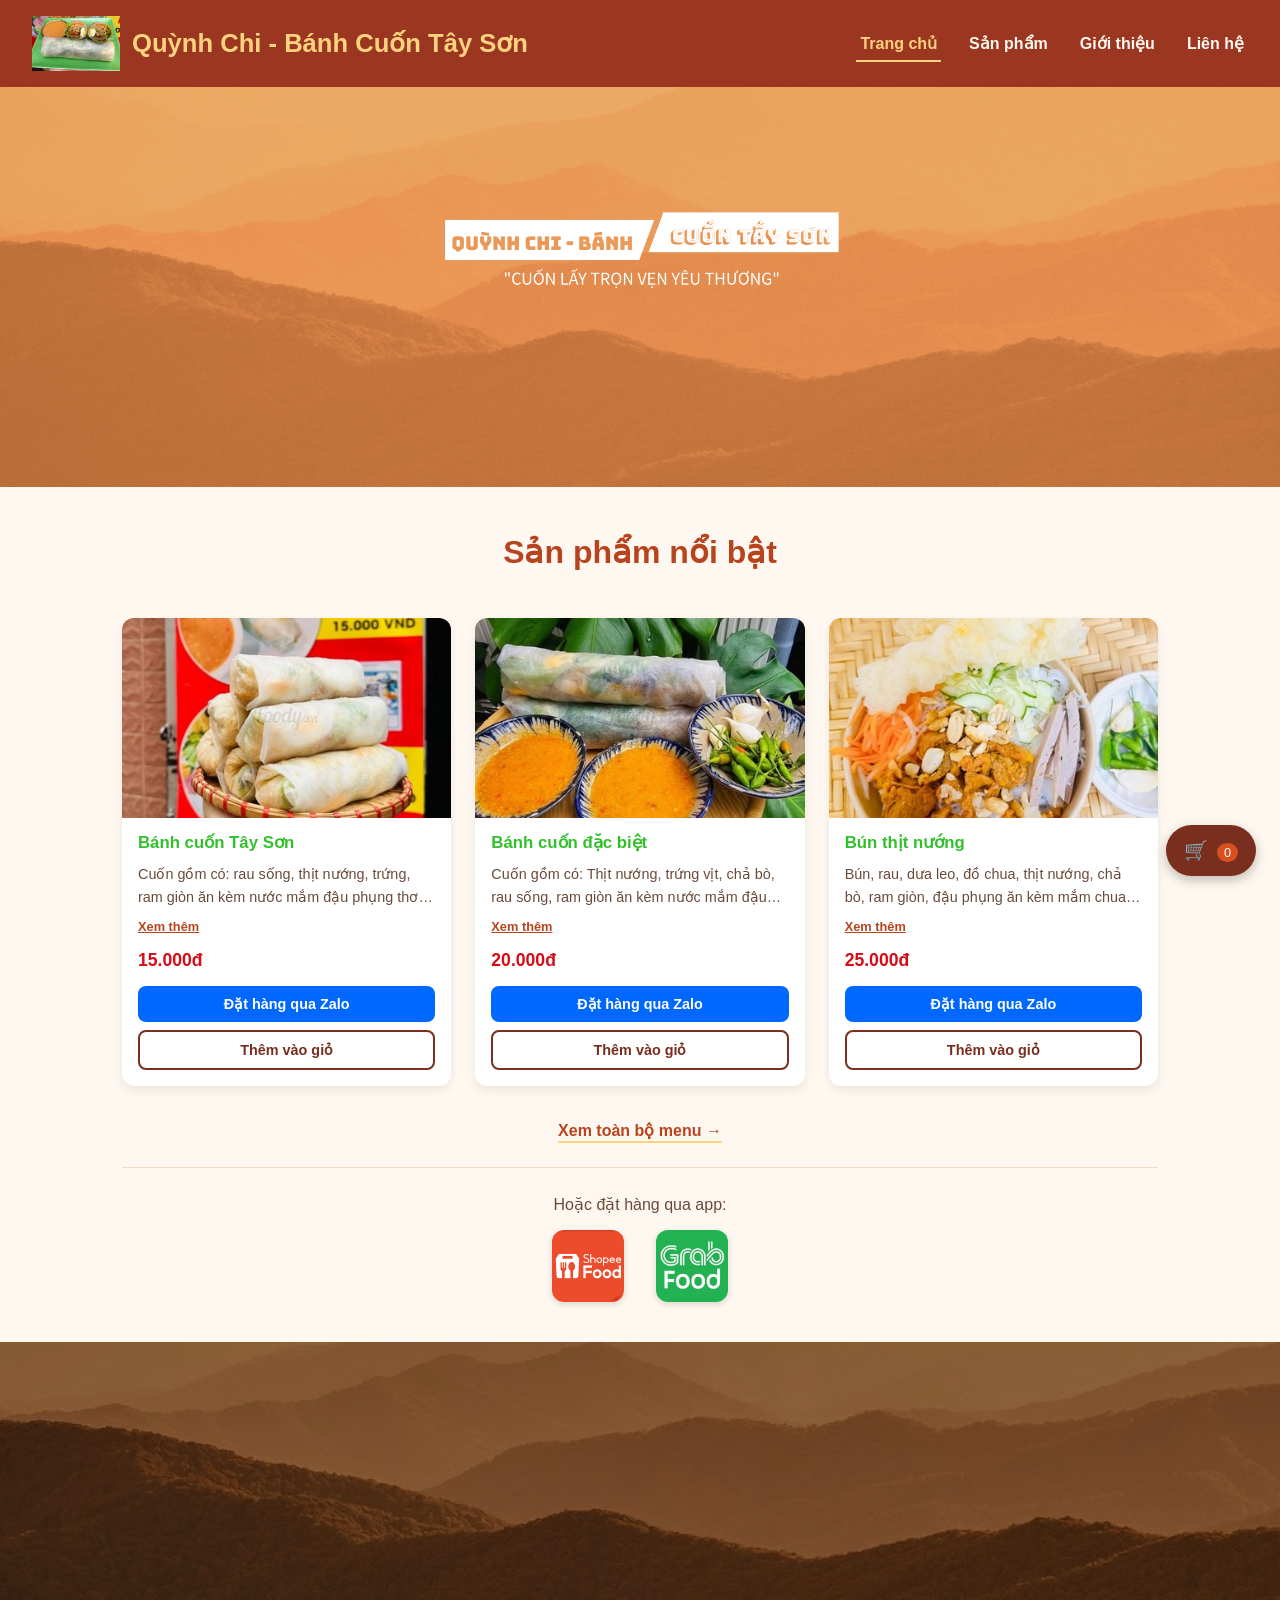
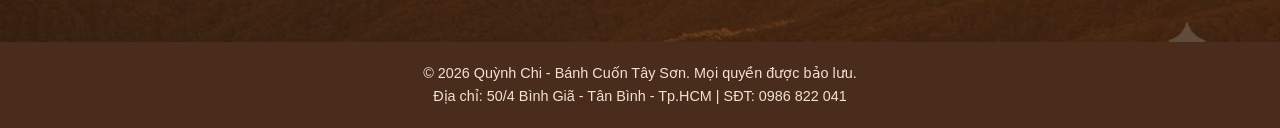
<file: index.html>
<!DOCTYPE html>
<html lang="vi">
<head>
  <meta charset="UTF-8">
  <meta name="viewport" content="width=device-width, initial-scale=1.0">

  <!-- Google tag (gtag.js) -->
  <script async src="https://www.googletagmanager.com/gtag/js?id=G-9Q3CE0C7M1"></script>
  <script>
    window.dataLayer = window.dataLayer || [];
    function gtag(){dataLayer.push(arguments);}
    gtag('js', new Date());

    gtag('config', 'G-9Q3CE0C7M1');
  </script>
  <title>Quỳnh Chi - Bánh Cuốn Tây Sơn - Trang chủ</title>
  <link rel="stylesheet" href="css/style.css">
</head>
<body>

  <header>
    <div class="logo">
      <img src="images/logo.png" alt="Logo Quỳnh Chi - Bánh Cuốn Tây Sơn">
      <h1>Quỳnh Chi - Bánh Cuốn Tây Sơn</h1>
    </div>
    <nav>
      <ul>
        <li><a href="index.html" class="active">Trang chủ</a></li>
        <li class="co-submenu">
          <a href="pages/san-pham.html">Sản phẩm</a>
          <ul class="submenu">
            <li><a href="pages/san-pham.html#banh-cuon">Bánh cuốn</a></li>
            <li><a href="pages/san-pham.html#bun-kho">Bún khô Tây Sơn</a></li>
            <li><a href="pages/san-pham.html#dac-san">Đặc sản Bình Định</a></li>
            <li><a href="pages/san-pham.html#mon-them">Món thêm</a></li>
            <li><a href="pages/san-pham.html#nuoc-giai-khat">Nước giải khát</a></li>
          </ul>
        </li>
        <li><a href="pages/gioi-thieu.html">Giới thiệu</a></li>
        <li><a href="pages/lien-he.html">Liên hệ</a></li>
      </ul>
    </nav>
  </header>

  <main>
    <div class="slogan">
      <img src="images/slogan.png" alt="Quỳnh Chi - Bánh Cuốn Tây Sơn">
    </div>

    <section id="san-pham">
      <h2>Sản phẩm nổi bật</h2>

      <div class="san-pham-luoi" id="san-pham-noi-bat"></div>

      <p class="xem-them"><a href="pages/san-pham.html">Xem toàn bộ menu &rarr;</a></p>

      <div class="dat-app">
        <p class="dat-app-tieu-de">Hoặc đặt hàng qua app:</p>
        <div class="dat-app-nut">
          <a href="https://shopeefood.vn/u/uLeSwSP" class="btn-app" target="_blank" rel="noopener">
            <img src="images/shopeefood-logo.png" alt="Đặt hàng qua ShopeeFood" class="btn-app-icon">
          </a>
          <a href="https://r.grab.com/g/6-20260805_111818_B58A757BB7D44883B0F00919DB67176E_MEXMPS-5-C6WWFCNADADYE6" class="btn-app" target="_blank" rel="noopener">
            <img src="images/grapfood-logo.jpg" alt="Đặt hàng qua GrabFood" class="btn-app-icon">
          </a>
        </div>
      </div>
    </section>

    <div class="background-trang-tri"></div>
  </main>

  <footer>
    <p>&copy; 2026 Quỳnh Chi - Bánh Cuốn Tây Sơn. Mọi quyền được bảo lưu.</p>
    <p>Địa chỉ: 50/4 Bình Giã - Tân Bình - Tp.HCM | SĐT: 0986 822 041</p>
  </footer>

  <script src="js/du-lieu-san-pham.js"></script>
  <script src="js/render-san-pham.js"></script>
  <script src="js/script.js"></script>
  <script src="js/gio-hang.js"></script>
  <script src="js/mo-ta.js"></script>
</body>
</html>
</file>
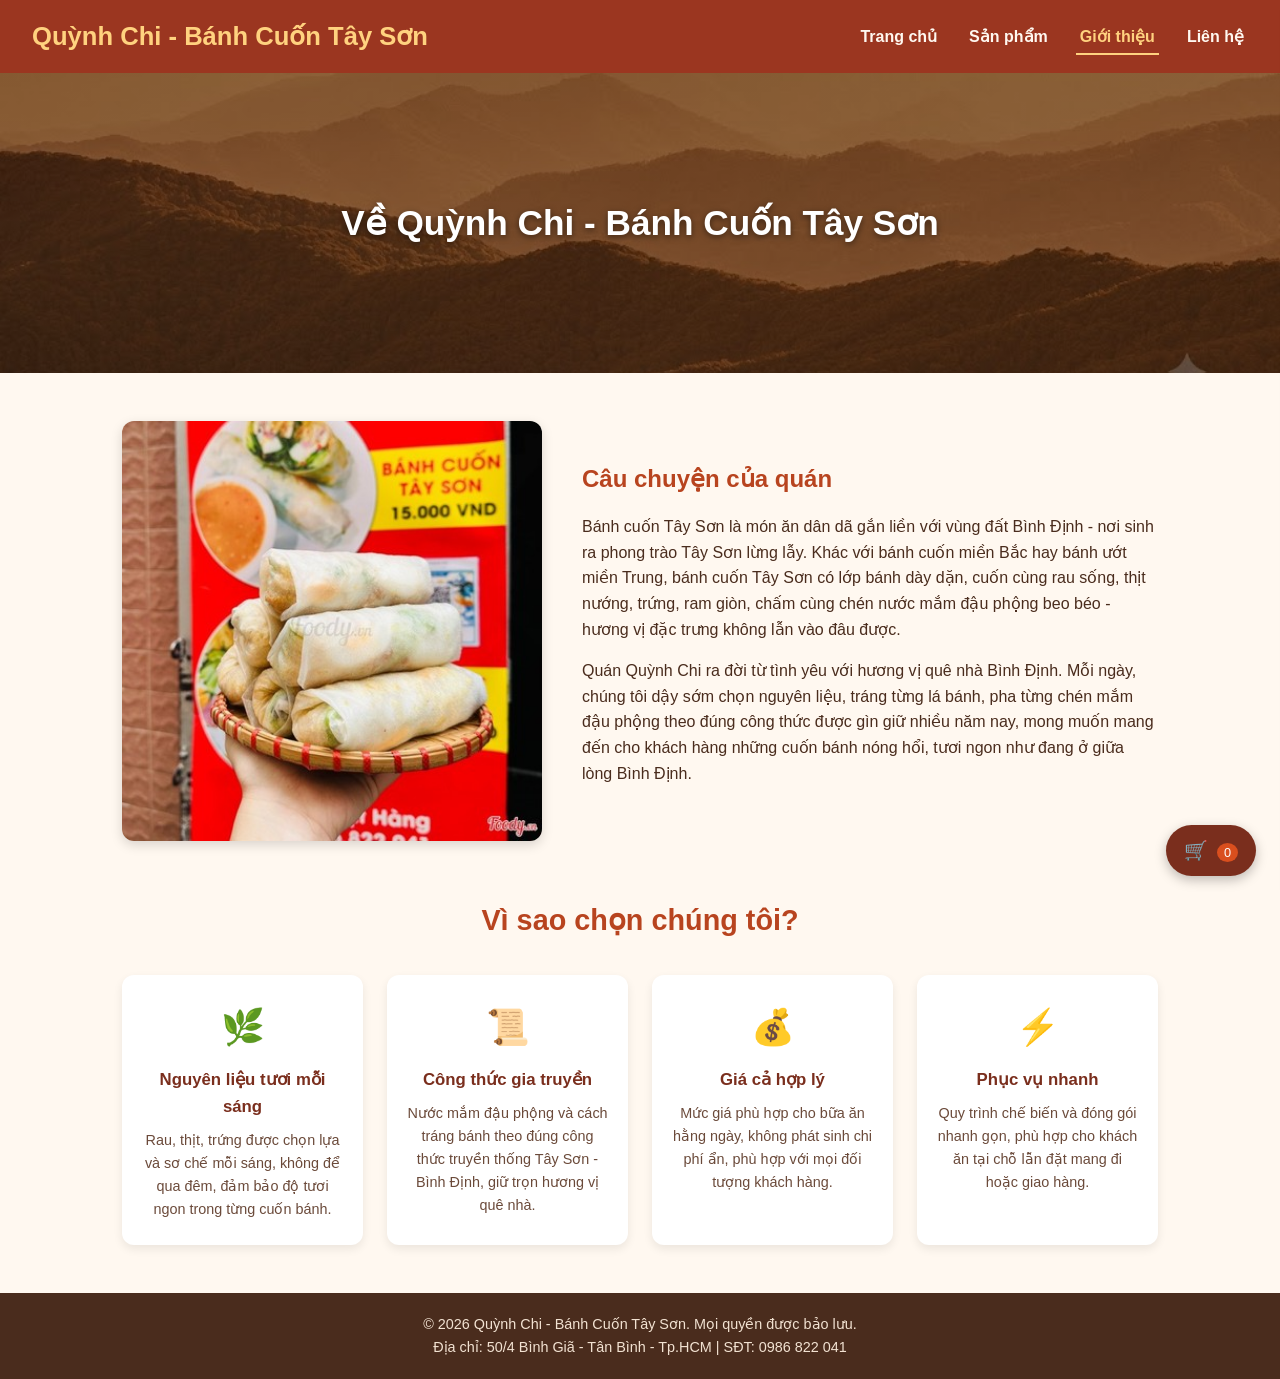
<file: pages/gioi-thieu.html>
<!DOCTYPE html>
<html lang="vi">
<head>
  <meta charset="UTF-8">
  <meta name="viewport" content="width=device-width, initial-scale=1.0">
  <title>Giới thiệu - Quỳnh Chi - Bánh Cuốn Tây Sơn</title>
  <link rel="stylesheet" href="../css/style.css">
</head>
<body>

  <header>
    <div class="logo">
      <h1>Quỳnh Chi - Bánh Cuốn Tây Sơn</h1>
    </div>
    <nav>
      <ul>
        <li><a href="../index.html">Trang chủ</a></li>
        <li class="co-submenu">
          <a href="san-pham.html">Sản phẩm</a>
          <ul class="submenu">
            <li><a href="san-pham.html#banh-cuon">Bánh cuốn</a></li>
            <li><a href="san-pham.html#bun-kho">Bún khô Tây Sơn</a></li>
            <li><a href="san-pham.html#dac-san">Đặc sản Bình Định</a></li>
            <li><a href="san-pham.html#mon-them">Món thêm</a></li>
            <li><a href="san-pham.html#nuoc-giai-khat">Nước giải khát</a></li>
          </ul>
        </li>
        <li><a href="gioi-thieu.html" class="active">Giới thiệu</a></li>
        <li><a href="lien-he.html">Liên hệ</a></li>
      </ul>
    </nav>
  </header>

  <main>
    <div class="background-trang-tri">
      <h2>Về Quỳnh Chi - Bánh Cuốn Tây Sơn</h2>
    </div>

    <section id="gioi-thieu">
      <div class="gioi-thieu-cau-chuyen">
        <img src="../images/banh-cuon-tay-son.jpg" alt="Bánh cuốn Tây Sơn">
        <div class="gioi-thieu-noi-dung">
          <h3>Câu chuyện của quán</h3>
          <p>Bánh cuốn Tây Sơn là món ăn dân dã gắn liền với vùng đất Bình Định - nơi sinh ra phong trào Tây Sơn lừng lẫy. Khác với bánh cuốn miền Bắc hay bánh ướt miền Trung, bánh cuốn Tây Sơn có lớp bánh dày dặn, cuốn cùng rau sống, thịt nướng, trứng, ram giòn, chấm cùng chén nước mắm đậu phộng beo béo - hương vị đặc trưng không lẫn vào đâu được.</p>
          <p>Quán Quỳnh Chi ra đời từ tình yêu với hương vị quê nhà Bình Định. Mỗi ngày, chúng tôi dậy sớm chọn nguyên liệu, tráng từng lá bánh, pha từng chén mắm đậu phộng theo đúng công thức được gìn giữ nhiều năm nay, mong muốn mang đến cho khách hàng những cuốn bánh nóng hổi, tươi ngon như đang ở giữa lòng Bình Định.</p>
        </div>
      </div>

      <div class="vi-sao-chon">
        <h3>Vì sao chọn chúng tôi?</h3>
        <div class="vi-sao-luoi">
          <div class="vi-sao-item">
            <span class="vi-sao-icon">🌿</span>
            <h4>Nguyên liệu tươi mỗi sáng</h4>
            <p>Rau, thịt, trứng được chọn lựa và sơ chế mỗi sáng, không để qua đêm, đảm bảo độ tươi ngon trong từng cuốn bánh.</p>
          </div>
          <div class="vi-sao-item">
            <span class="vi-sao-icon">📜</span>
            <h4>Công thức gia truyền</h4>
            <p>Nước mắm đậu phộng và cách tráng bánh theo đúng công thức truyền thống Tây Sơn - Bình Định, giữ trọn hương vị quê nhà.</p>
          </div>
          <div class="vi-sao-item">
            <span class="vi-sao-icon">💰</span>
            <h4>Giá cả hợp lý</h4>
            <p>Mức giá phù hợp cho bữa ăn hằng ngày, không phát sinh chi phí ẩn, phù hợp với mọi đối tượng khách hàng.</p>
          </div>
          <div class="vi-sao-item">
            <span class="vi-sao-icon">⚡</span>
            <h4>Phục vụ nhanh</h4>
            <p>Quy trình chế biến và đóng gói nhanh gọn, phù hợp cho khách ăn tại chỗ lẫn đặt mang đi hoặc giao hàng.</p>
          </div>
        </div>
      </div>
    </section>
  </main>

  <footer>
    <p>&copy; 2026 Quỳnh Chi - Bánh Cuốn Tây Sơn. Mọi quyền được bảo lưu.</p>
    <p>Địa chỉ: 50/4 Bình Giã - Tân Bình - Tp.HCM | SĐT: 0986 822 041</p>
  </footer>

  <script src="../js/gio-hang.js"></script>
</body>
</html>
</file>
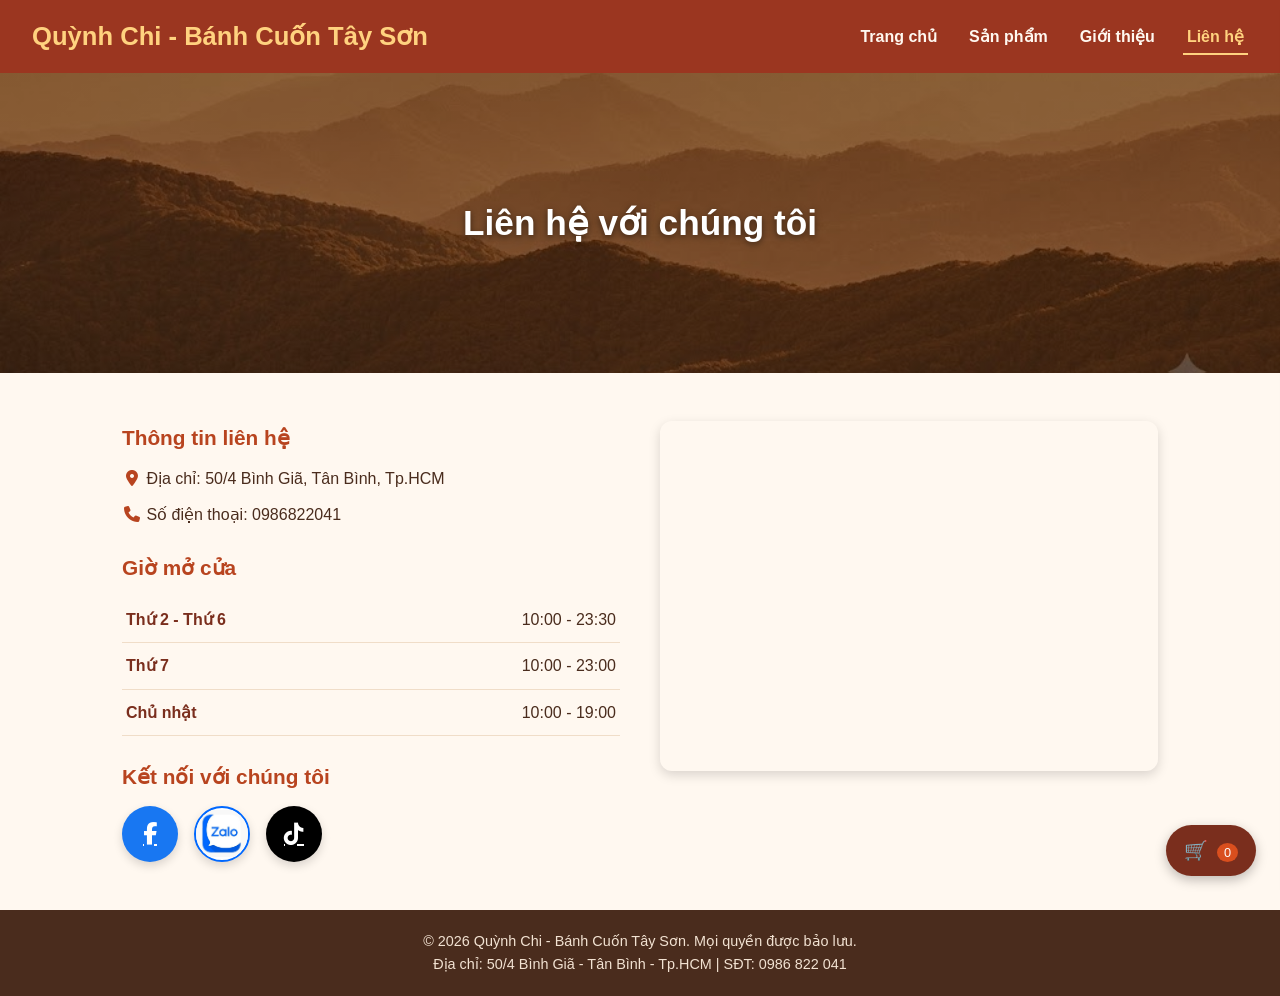
<file: pages/lien-he.html>
<!DOCTYPE html>
<html lang="vi">
<head>
  <meta charset="UTF-8">
  <meta name="viewport" content="width=device-width, initial-scale=1.0">
  <title>Liên hệ - Quỳnh Chi - Bánh Cuốn Tây Sơn</title>
  <link rel="stylesheet" href="../css/style.css">
  <link rel="stylesheet" href="https://cdnjs.cloudflare.com/ajax/libs/font-awesome/6.5.2/css/all.min.css">
</head>
<body>

  <header>
    <div class="logo">
      <h1>Quỳnh Chi - Bánh Cuốn Tây Sơn</h1>
    </div>
    <nav>
      <ul>
        <li><a href="../index.html">Trang chủ</a></li>
        <li class="co-submenu">
          <a href="san-pham.html">Sản phẩm</a>
          <ul class="submenu">
            <li><a href="san-pham.html#banh-cuon">Bánh cuốn</a></li>
            <li><a href="san-pham.html#bun-kho">Bún khô Tây Sơn</a></li>
            <li><a href="san-pham.html#dac-san">Đặc sản Bình Định</a></li>
            <li><a href="san-pham.html#mon-them">Món thêm</a></li>
            <li><a href="san-pham.html#nuoc-giai-khat">Nước giải khát</a></li>
          </ul>
        </li>
        <li><a href="gioi-thieu.html">Giới thiệu</a></li>
        <li><a href="lien-he.html" class="active">Liên hệ</a></li>
      </ul>
    </nav>
  </header>

  <main>
    <div class="background-trang-tri">
      <h2>Liên hệ với chúng tôi</h2>
    </div>

    <section id="lien-he">
      <div class="lien-he-luoi">
        <div class="lien-he-thong-tin">
          <h3>Thông tin liên hệ</h3>
          <p><i class="fa-solid fa-location-dot"></i> Địa chỉ: 50/4 Bình Giã, Tân Bình, Tp.HCM</p>
          <p><i class="fa-solid fa-phone"></i> Số điện thoại: 0986822041</p>

          <h3>Giờ mở cửa</h3>
          <table class="bang-gio-mo-cua">
            <tbody>
              <tr>
                <td>Thứ 2 - Thứ 6</td>
                <td>10:00 - 23:30</td>
              </tr>
              <tr>
                <td>Thứ 7</td>
                <td>10:00 - 23:00</td>
              </tr>
              <tr>
                <td>Chủ nhật</td>
                <td>10:00 - 19:00</td>
              </tr>
            </tbody>
          </table>

          <h3>Kết nối với chúng tôi</h3>
          <div class="mang-xa-hoi">
            <a href="https://www.facebook.com/quynhchi222" target="_blank" rel="noopener" class="nut-mxh nut-facebook" aria-label="Facebook Fanpage">
              <i class="fa-brands fa-facebook-f"></i>
            </a>
            <a href="https://zalo.me/0986822041" target="_blank" rel="noopener" class="nut-mxh nut-zalo" aria-label="Zalo">
              <img src="../images/imageszalo-icon.jpg" alt="Zalo">
            </a>
            <a href="https://www.tiktok.com/@quynhchi_1505" target="_blank" rel="noopener" class="nut-mxh nut-tiktok" aria-label="TikTok">
              <i class="fa-brands fa-tiktok"></i>
            </a>
          </div>
        </div>

        <div class="lien-he-ban-do">
          <iframe
            src="https://www.google.com/maps?q=50/4+B%C3%ACnh+Gi%C3%A3,+T%C3%A2n+B%C3%ACnh,+Tp.HCM&output=embed"
            width="100%"
            height="350"
            style="border: 0"
            loading="lazy"
            referrerpolicy="no-referrer-when-downgrade"
            title="Bản đồ vị trí quán Quỳnh Chi - Bánh Cuốn Tây Sơn">
          </iframe>
        </div>
      </div>
    </section>
  </main>

  <footer>
    <p>&copy; 2026 Quỳnh Chi - Bánh Cuốn Tây Sơn. Mọi quyền được bảo lưu.</p>
    <p>Địa chỉ: 50/4 Bình Giã - Tân Bình - Tp.HCM | SĐT: 0986 822 041</p>
  </footer>

  <script src="../js/gio-hang.js"></script>
</body>
</html>
</file>
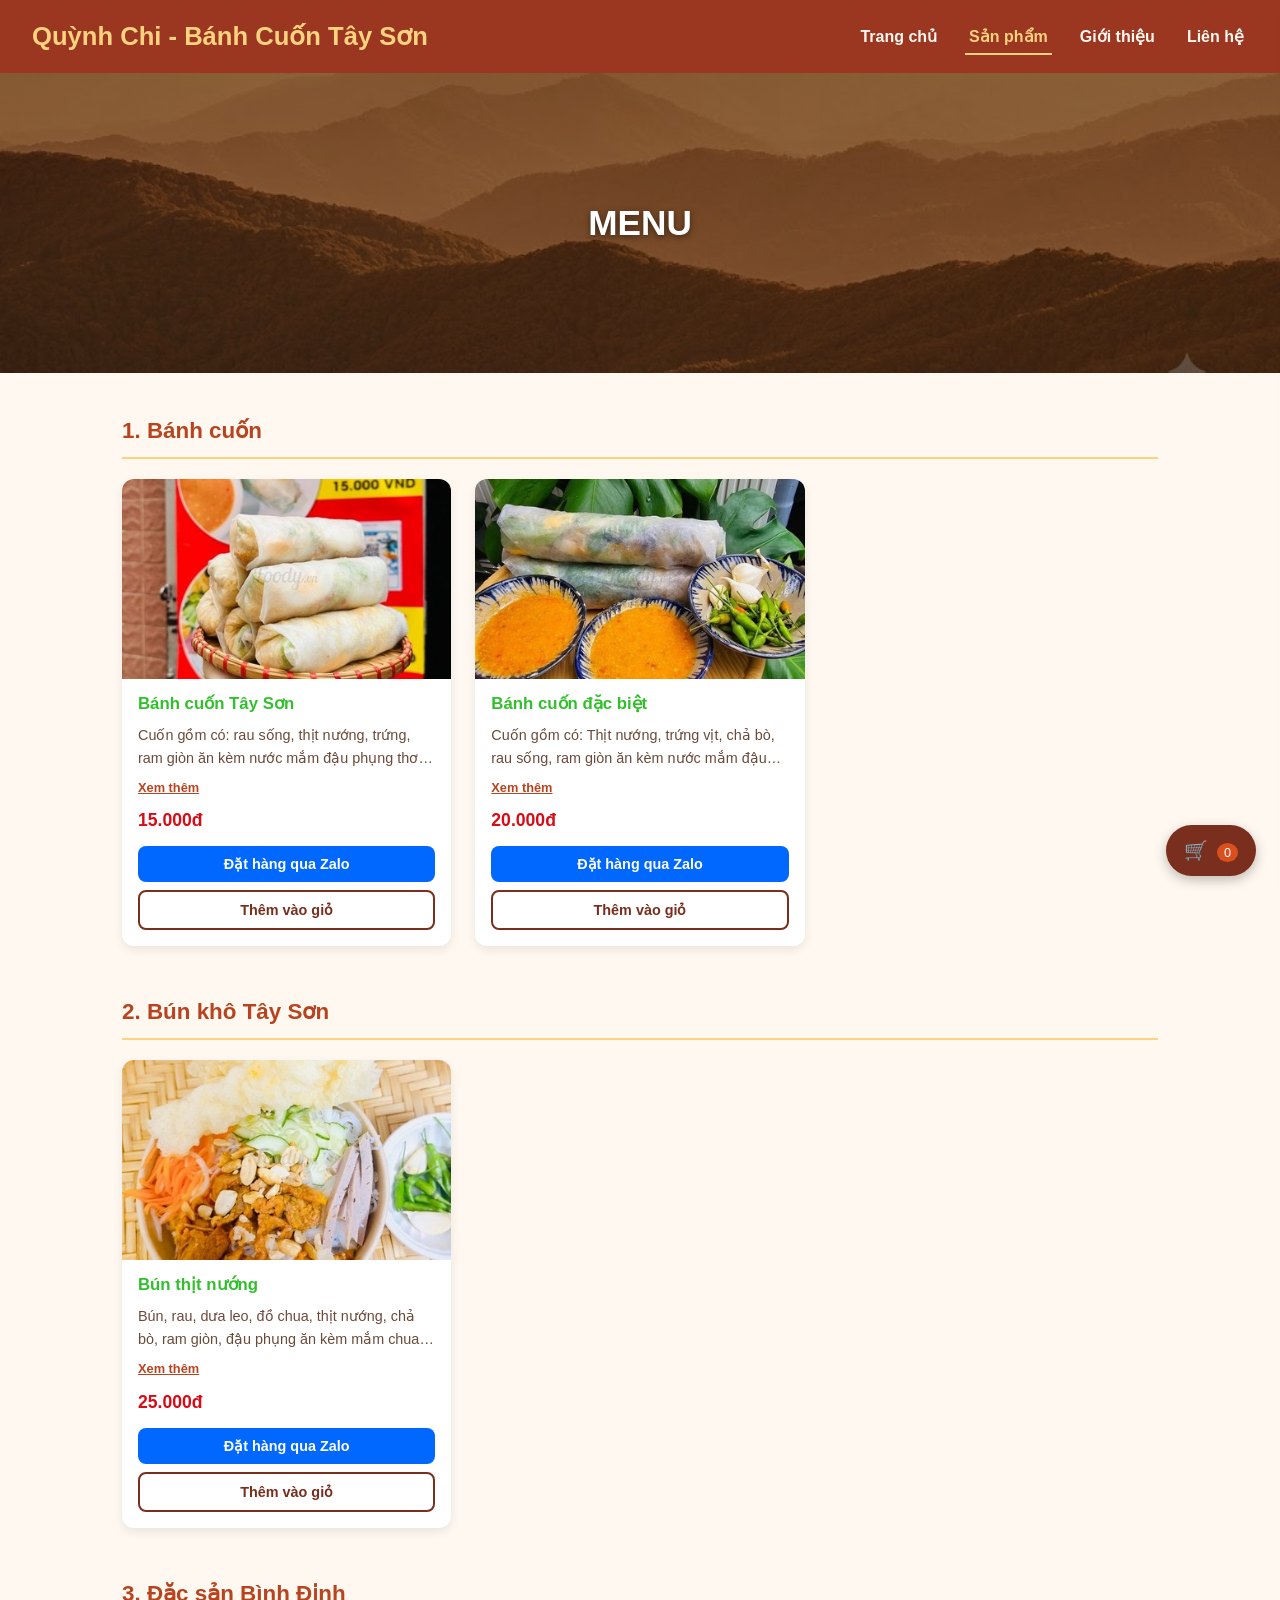
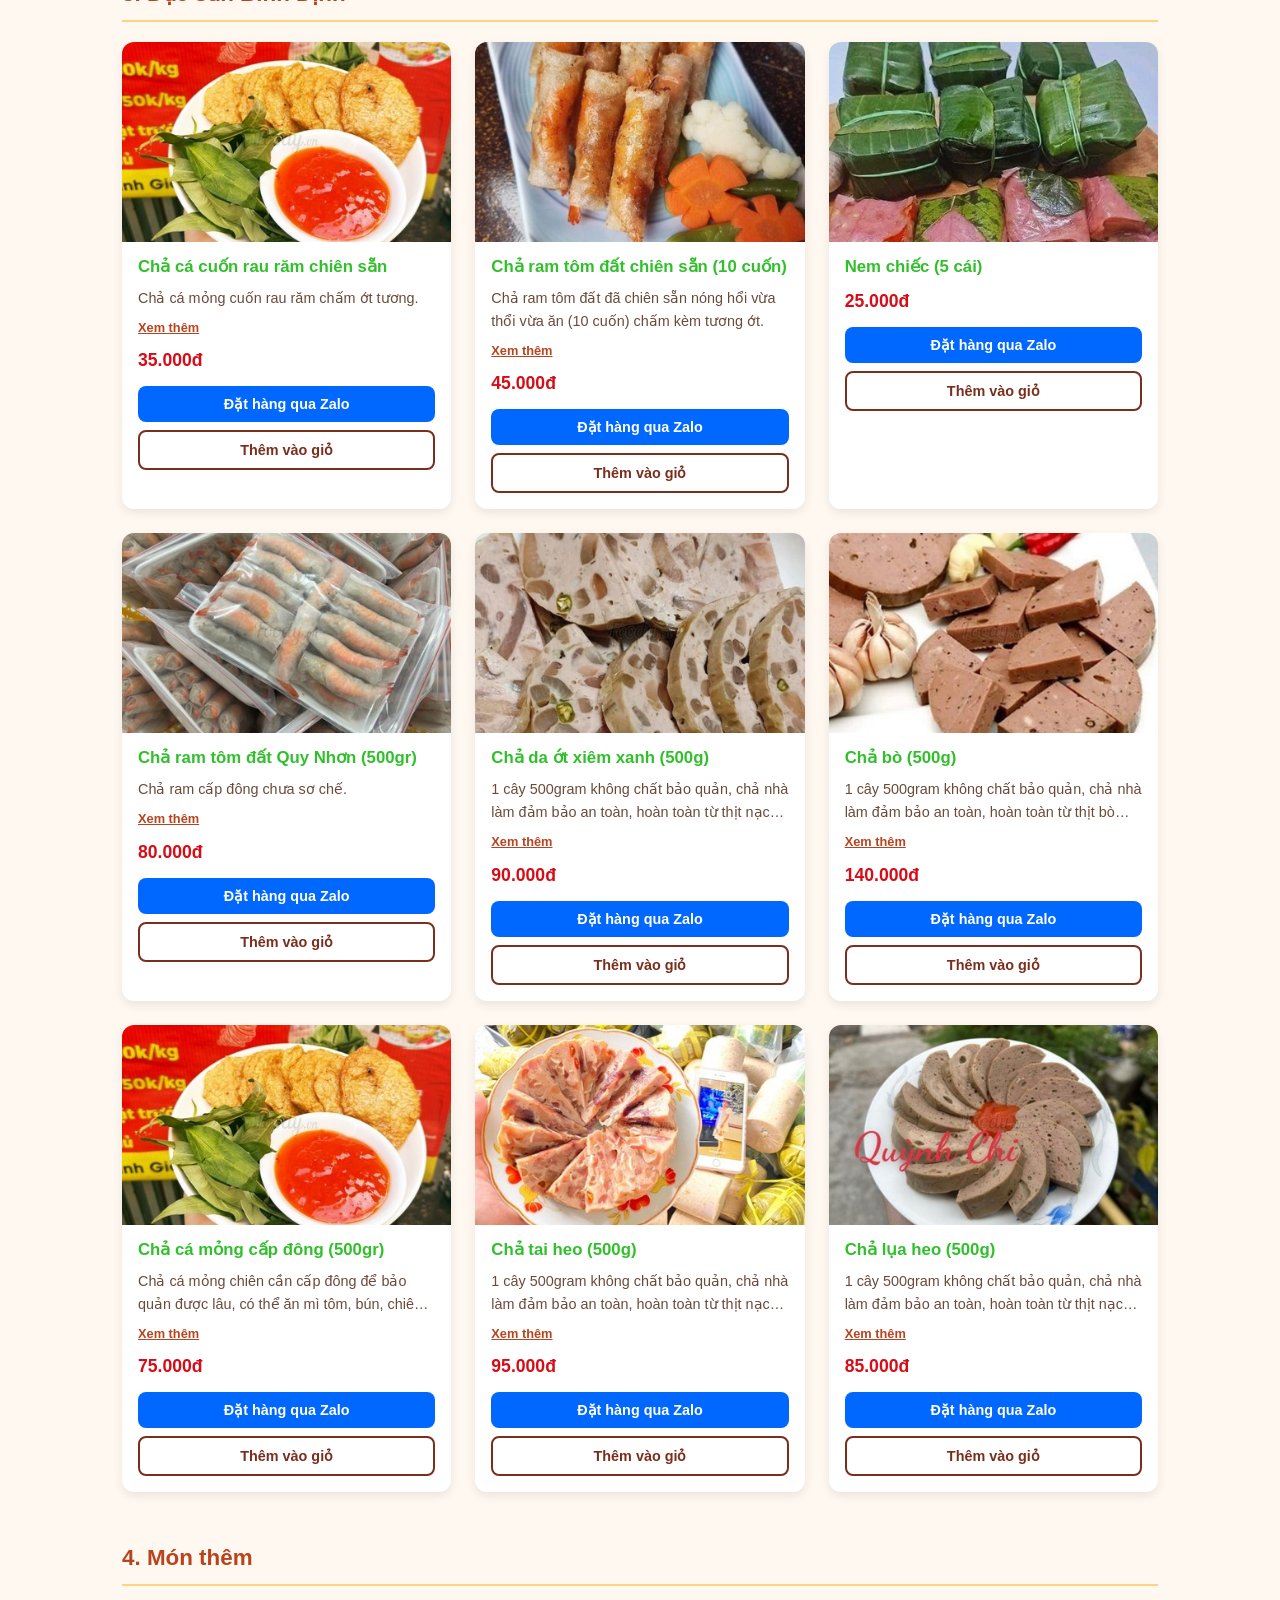
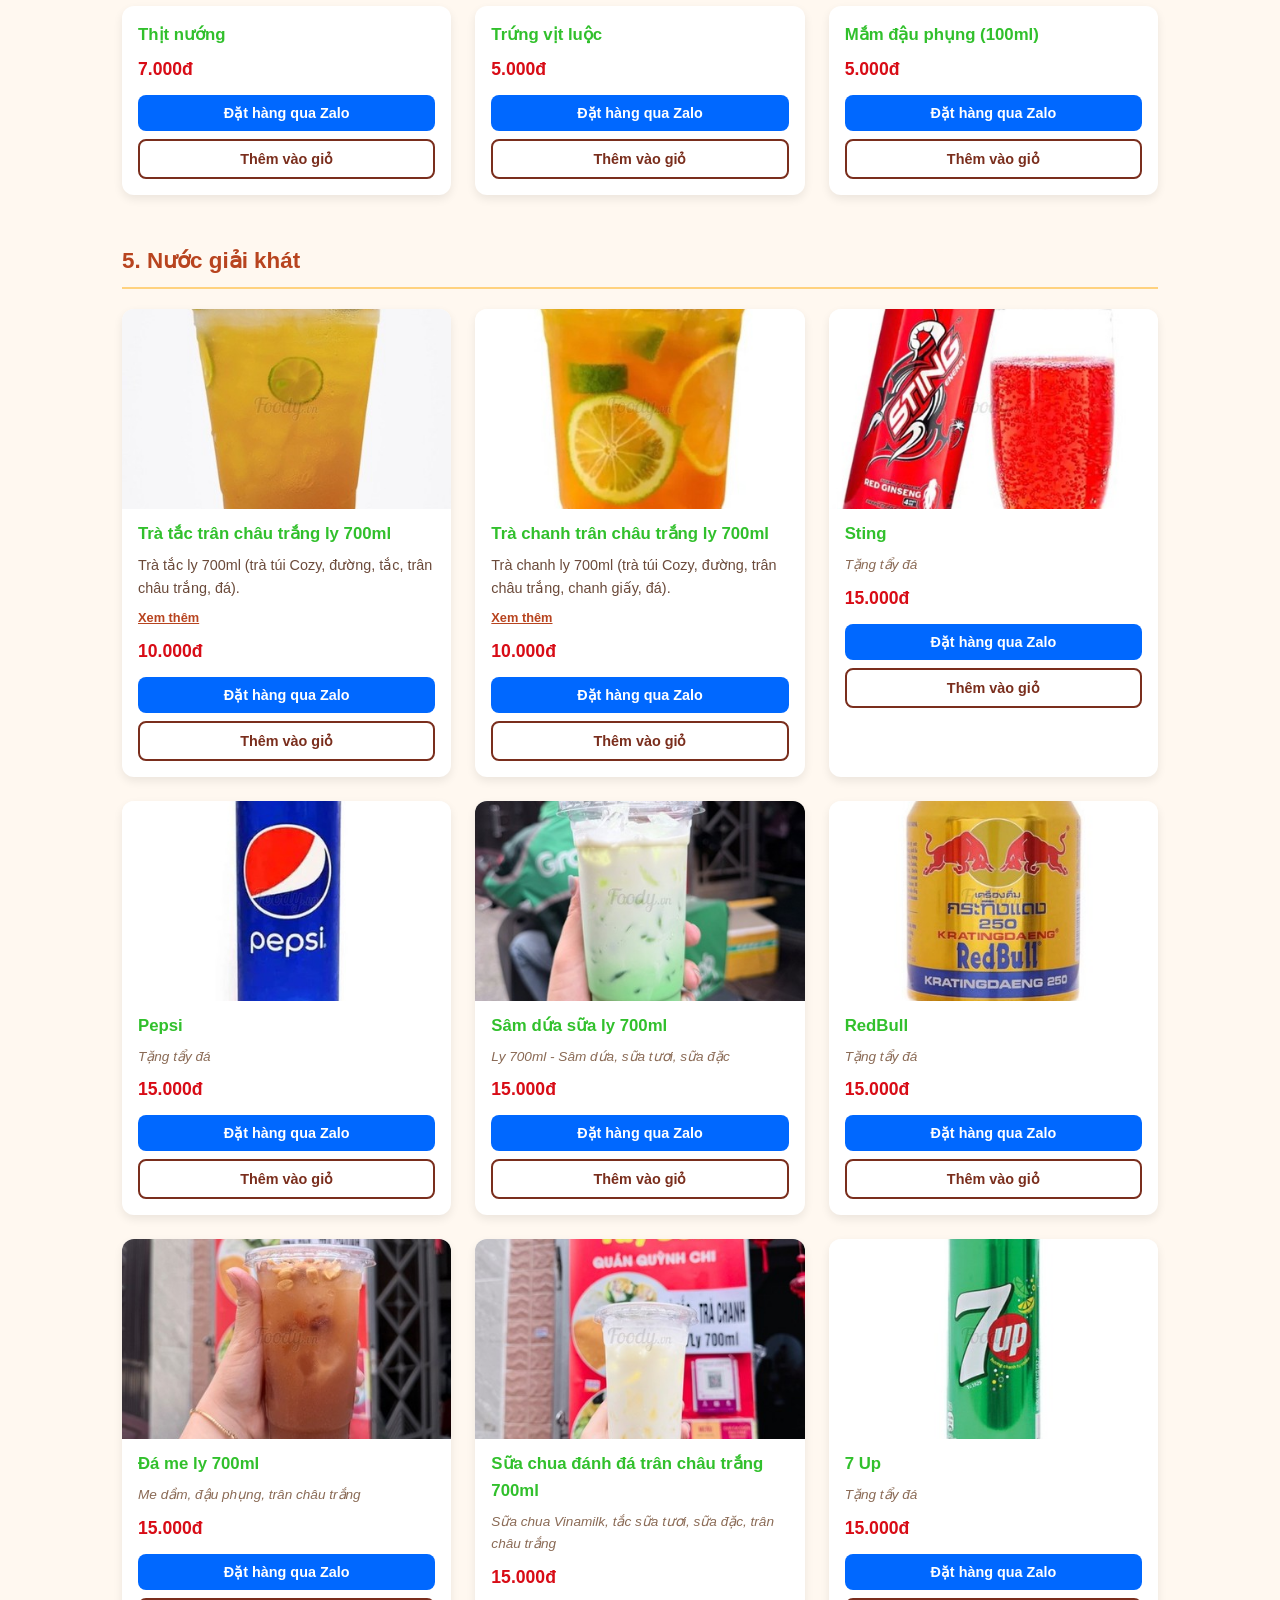
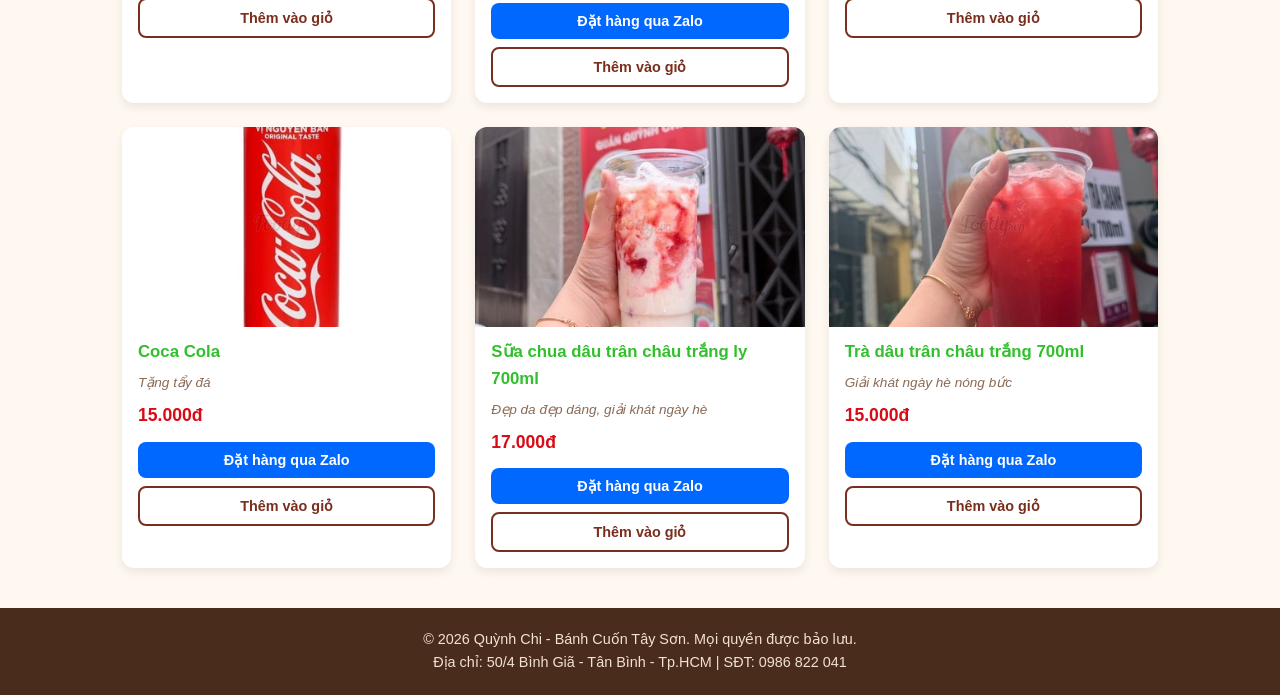
<file: pages/san-pham.html>
<!DOCTYPE html>
<html lang="vi">
<head>
  <meta charset="UTF-8">
  <meta name="viewport" content="width=device-width, initial-scale=1.0">
  <title>Sản phẩm - Quỳnh Chi - Bánh Cuốn Tây Sơn</title>
  <link rel="stylesheet" href="../css/style.css">
</head>
<body>

  <header>
    <div class="logo">
      <h1>Quỳnh Chi - Bánh Cuốn Tây Sơn</h1>
    </div>
    <nav>
      <ul>
        <li><a href="../index.html">Trang chủ</a></li>
        <li class="co-submenu">
          <a href="san-pham.html" class="active">Sản phẩm</a>
          <ul class="submenu">
            <li><a href="san-pham.html#banh-cuon">Bánh cuốn</a></li>
            <li><a href="san-pham.html#bun-kho">Bún khô Tây Sơn</a></li>
            <li><a href="san-pham.html#dac-san">Đặc sản Bình Định</a></li>
            <li><a href="san-pham.html#mon-them">Món thêm</a></li>
            <li><a href="san-pham.html#nuoc-giai-khat">Nước giải khát</a></li>
          </ul>
        </li>
        <li><a href="gioi-thieu.html">Giới thiệu</a></li>
        <li><a href="lien-he.html">Liên hệ</a></li>
      </ul>
    </nav>
  </header>

  <main>
    <div class="background-trang-tri">
      <h2>MENU</h2>
    </div>

    <section id="san-pham">
      <div id="danh-sach-san-pham"></div>
    </section>
  </main>

  <footer>
    <p>&copy; 2026 Quỳnh Chi - Bánh Cuốn Tây Sơn. Mọi quyền được bảo lưu.</p>
    <p>Địa chỉ: 50/4 Bình Giã - Tân Bình - Tp.HCM | SĐT: 0986 822 041</p>
  </footer>

  <script src="../js/du-lieu-san-pham.js"></script>
  <script src="../js/render-san-pham.js"></script>
  <script src="../js/script.js"></script>
  <script src="../js/gio-hang.js"></script>
  <script src="../js/mo-ta.js"></script>
</body>
</html>
</file>
<file: css/style.css>
/* ===== Reset cơ bản ===== */
* {
  margin: 0;
  padding: 0;
  box-sizing: border-box;
}

body {
  font-family: 'Segoe UI', Arial, sans-serif;
  background-color: #fff8f0;
  color: #4a2c1d;
  line-height: 1.6;
}

/* ===== Header: logo + menu ngang ===== */
header {
  display: flex;
  justify-content: space-between;
  align-items: center;
  flex-wrap: wrap;
  background-color: #9b3620;
  padding: 16px 32px;
}

.logo {
  display: flex;
  align-items: center;
  gap: 12px;
}

.logo img {
  height: 55px;
  width: auto;
}

.logo h1 {
  color: #ffd27f;
  font-size: 1.6rem;
}

nav ul {
  display: flex;
  list-style: none;
  gap: 24px;
}

nav a {
  color: #fff8f0;
  text-decoration: none;
  font-weight: 600;
  padding: 8px 4px;
  transition: color 0.2s ease;
}

nav a:hover {
  color: #ffd27f;
  border-bottom: 2px solid #ffd27f;
}

nav a.active {
  color: #ffd27f;
  border-bottom: 2px solid #ffd27f;
}

/* ===== Dropdown menu "Sản phẩm" ===== */
.co-submenu {
  position: relative;
}

.submenu {
  display: none;
  flex-direction: column;
  position: absolute;
  top: 100%;
  left: 0;
  min-width: 220px;
  background-color: #9b3620;
  padding: 8px 0;
  margin: 0;
  border-radius: 0 0 8px 8px;
  box-shadow: 0 6px 16px rgba(0, 0, 0, 0.3);
  z-index: 500;
  gap: 0;
}

.co-submenu:hover .submenu {
  display: flex;
}

.submenu li {
  width: 100%;
}

.submenu a {
  display: block;
  padding: 10px 20px;
  white-space: nowrap;
  border-bottom: none;
}

.submenu a:hover {
  background-color: rgba(255, 255, 255, 0.12);
  border-bottom: none;
}

/* ===== Banner slogan ===== */
.slogan {
  width: 100%;
  height: 400px;
  overflow: hidden;
}

.slogan img {
  display: block;
  width: 100%;
  height: 100%;
  object-fit: cover;
  object-position: center 20%;
}

/* ===== Khu vực sản phẩm ===== */
#san-pham {
  padding: 40px 32px;
  max-width: 1100px;
  margin: 0 auto;
}

#san-pham > h2 {
  text-align: center;
  color: #b8441f;
  font-size: 2rem;
  margin-bottom: 40px;
}

/* Mỗi nhóm món (Bánh cuốn, Bún khô, Đặc sản...) */
.danh-muc {
  margin-bottom: 48px;
}

.danh-muc:last-child {
  margin-bottom: 0;
}

.ten-danh-muc {
  color: #b8441f;
  font-size: 1.4rem;
  border-bottom: 2px solid #ffd27f;
  padding-bottom: 8px;
  margin-bottom: 20px;
}

/* Lưới 3 cột cho các món trong từng nhóm */
.san-pham-luoi {
  display: grid;
  grid-template-columns: repeat(3, 1fr);
  gap: 24px;
}

.san-pham-item {
  background-color: #ffffff;
  border-radius: 12px;
  overflow: hidden;
  padding: 16px;
  box-shadow: 0 4px 10px rgba(0, 0, 0, 0.08);
  transition: transform 0.2s ease;
}

.san-pham-item:hover {
  transform: translateY(-6px);
}

.san-pham-item img {
  display: block;
  width: calc(100% + 32px);
  height: 200px;
  object-fit: cover;
  margin: -16px -16px 12px -16px;
}

.san-pham-item h4 {
  color: #31c02c;
  font-size: 1.05rem;
  margin-bottom: 6px;
}

.san-pham-item p {
  color: #6b4a3a;
  font-size: 0.9rem;
  margin-bottom: 8px;
}

.san-pham-item p.mo-ta {
  display: -webkit-box;
  -webkit-line-clamp: 2;
  line-clamp: 2;
  -webkit-box-orient: vertical;
  overflow: hidden;
  margin-bottom: 4px;
}

.san-pham-item p.mo-ta.mo-rong {
  display: block;
  -webkit-line-clamp: unset;
  line-clamp: unset;
  overflow: visible;
}

.nut-mo-ta {
  display: inline-block;
  color: #b8441f;
  font-size: 0.8rem;
  font-weight: 600;
  cursor: pointer;
  text-decoration: underline;
  margin-bottom: 8px;
}

.san-pham-item .ghi-chu {
  font-style: italic;
  color: #8a6a55;
  font-size: 0.85rem;
}

.san-pham-item .gia {
  font-weight: 700;
  color: #d80c16;
  font-size: 1.1rem;
  margin-bottom: 0;
}

.xem-them {
  text-align: center;
  margin-top: 32px;
}

.xem-them a {
  color: #b8441f;
  font-weight: 600;
  text-decoration: none;
  border-bottom: 2px solid #ffd27f;
  padding-bottom: 2px;
}

.dat-app {
  text-align: center;
  margin-top: 24px;
  padding-top: 24px;
  border-top: 1px solid #f0ddc8;
}

.dat-app-tieu-de {
  color: #6b4a3a;
  margin-bottom: 12px;
}

.dat-app-nut {
  display: flex;
  justify-content: center;
  gap: 32px;
  flex-wrap: wrap;
}

.btn-app {
  display: inline-block;
  line-height: 0;
  border-radius: 12px;
  overflow: hidden;
  box-shadow: 0 2px 6px rgba(0, 0, 0, 0.15);
  transition: transform 0.2s ease;
}

.btn-app:hover {
  transform: translateY(-3px);
}

.btn-app-icon {
  display: block;
  height: 72px;
  width: 72px;
  object-fit: cover;
}

.btn-zalo {
  display: block;
  width: 100%;
  margin-top: 12px;
  padding: 10px;
  border: none;
  border-radius: 8px;
  background-color: #0068ff;
  color: #ffffff;
  font-weight: 600;
  font-size: 0.9rem;
  cursor: pointer;
  transition: background-color 0.2s ease;
}

.btn-zalo:hover {
  background-color: #0052cc;
}

.btn-them-gio {
  display: block;
  width: 100%;
  margin-top: 8px;
  padding: 10px;
  border: 2px solid #7a2e1d;
  border-radius: 8px;
  background-color: transparent;
  color: #7a2e1d;
  font-weight: 600;
  font-size: 0.9rem;
  cursor: pointer;
  transition: background-color 0.2s ease, color 0.2s ease;
}

.btn-them-gio:hover {
  background-color: #7a2e1d;
  color: #fff8f0;
}

/* ===== Giỏ hàng ===== */
#nut-mo-gio-hang {
  position: fixed;
  bottom: 24px;
  right: 24px;
  z-index: 999;
  background-color: #7a2e1d;
  color: #fff8f0;
  border: none;
  border-radius: 50px;
  padding: 14px 18px;
  font-size: 1.2rem;
  box-shadow: 0 4px 12px rgba(0, 0, 0, 0.25);
  cursor: pointer;
}

#so-luong-gio-hang {
  background-color: #d94f1e;
  color: #fff;
  border-radius: 50%;
  padding: 2px 7px;
  font-size: 0.8rem;
  margin-left: 4px;
}

#khung-gio-hang {
  position: fixed;
  top: 0;
  right: -360px;
  width: 340px;
  max-width: 90vw;
  height: 100%;
  background-color: #fff8f0;
  box-shadow: -4px 0 16px rgba(0, 0, 0, 0.2);
  z-index: 1000;
  display: flex;
  flex-direction: column;
  padding: 20px;
  transition: right 0.3s ease;
  overflow-y: auto;
}

#khung-gio-hang.mo {
  right: 0;
}

.gio-hang-dau {
  display: flex;
  justify-content: space-between;
  align-items: center;
  border-bottom: 2px solid #ffd27f;
  padding-bottom: 12px;
  margin-bottom: 16px;
}

.gio-hang-dau h3 {
  color: #7a2e1d;
}

#nut-dong-gio-hang {
  background: none;
  border: none;
  font-size: 1.5rem;
  line-height: 1;
  cursor: pointer;
  color: #7a2e1d;
}

.gio-hang-rong {
  color: #8a6a55;
  text-align: center;
  margin-top: 20px;
}

.gio-hang-dong {
  padding: 12px 0;
  border-bottom: 1px solid #f0ddc8;
}

.gio-hang-hang-tren {
  display: flex;
  justify-content: space-between;
  align-items: center;
  margin-bottom: 8px;
}

.gio-hang-ten {
  font-weight: 600;
  color: #4a2c1d;
}

.nut-xoa-mon {
  background: none;
  border: none;
  color: #b8441f;
  text-decoration: underline;
  cursor: pointer;
  font-size: 0.8rem;
}

.gio-hang-hang-duoi {
  display: flex;
  justify-content: space-between;
  align-items: center;
}

.gio-hang-so-luong {
  display: flex;
  align-items: center;
  gap: 8px;
}

.gio-hang-so-luong button {
  width: 24px;
  height: 24px;
  border: 1px solid #d9b98a;
  background-color: #ffffff;
  border-radius: 4px;
  cursor: pointer;
  font-weight: 700;
}

.gio-hang-gia {
  text-align: right;
}

.gio-hang-don-gia {
  display: block;
  font-size: 0.8rem;
  color: #8a6a55;
}

.gio-hang-thanh-tien {
  display: block;
  font-weight: 700;
  color: #d94f1e;
}

.gio-hang-tong {
  display: flex;
  justify-content: space-between;
  font-weight: 700;
  font-size: 1.1rem;
  color: #7a2e1d;
  padding: 16px 0;
  border-top: 2px solid #ffd27f;
  margin-top: auto;
}

.gio-hang-nut {
  display: flex;
  flex-direction: column;
  gap: 8px;
}

.gio-hang-nut button {
  padding: 10px;
  border: none;
  border-radius: 8px;
  font-weight: 600;
  cursor: pointer;
}

#nut-in-bill {
  background-color: #7a2e1d;
  color: #fff8f0;
}

#nut-copy-don-hang {
  background-color: #ffd27f;
  color: #4a2c1d;
}

/* ===== Form thông tin nhận hàng ===== */
.modal-overlay {
  display: none;
  position: fixed;
  inset: 0;
  background-color: rgba(0, 0, 0, 0.5);
  z-index: 1100;
  align-items: center;
  justify-content: center;
  padding: 16px;
}

.modal-overlay.mo {
  display: flex;
}

.modal-hop {
  background-color: #fff8f0;
  border-radius: 12px;
  width: 400px;
  max-width: 100%;
  max-height: 90vh;
  overflow-y: auto;
  padding: 20px;
}

.modal-dau {
  display: flex;
  justify-content: space-between;
  align-items: center;
  border-bottom: 2px solid #ffd27f;
  padding-bottom: 12px;
  margin-bottom: 16px;
}

.modal-dau h3 {
  color: #7a2e1d;
}

#nut-dong-modal {
  background: none;
  border: none;
  font-size: 1.5rem;
  line-height: 1;
  cursor: pointer;
  color: #7a2e1d;
}

.modal-chon-loai {
  display: flex;
  gap: 16px;
  margin-bottom: 16px;
}

.modal-chon-loai label {
  display: flex;
  align-items: center;
  gap: 6px;
  color: #4a2c1d;
  cursor: pointer;
}

.modal-ghi-chu-phi {
  font-size: 0.8rem;
  font-style: italic;
  color: #b8441f;
  margin-bottom: 16px;
}

.modal-truong {
  display: flex;
  flex-direction: column;
  gap: 4px;
  margin-bottom: 16px;
}

.modal-truong[hidden] {
  display: none;
}

.modal-truong label {
  font-size: 0.85rem;
  color: #6b4a3a;
  font-weight: 600;
}

.modal-truong input {
  padding: 10px;
  border: 1px solid #d9b98a;
  border-radius: 8px;
  font-size: 0.9rem;
  font-family: inherit;
}

.modal-nhom-nut {
  display: flex;
  flex-direction: column;
  gap: 8px;
}

.modal-nut-xac-nhan {
  display: block;
  width: 100%;
  padding: 12px;
  border: none;
  border-radius: 8px;
  background-color: #7a2e1d;
  color: #fff8f0;
  font-weight: 600;
  font-size: 0.95rem;
  cursor: pointer;
}

.modal-nut-bo-qua {
  display: block;
  width: 100%;
  padding: 12px;
  border: 2px solid #7a2e1d;
  border-radius: 8px;
  background-color: transparent;
  color: #7a2e1d;
  font-weight: 600;
  font-size: 0.95rem;
  cursor: pointer;
}

/* ===== Nền trang trí sau sản phẩm ===== */
.background-trang-tri {
  width: 100vw;
  position: relative;
  left: 50%;
  right: 50%;
  margin-left: -50vw;
  margin-right: -50vw;
  height: 300px;
  background-image: linear-gradient(rgba(0, 0, 0, 0.35), rgba(0, 0, 0, 0.35)), url("../images/background.jpg");
  background-size: cover;
  background-position: center;
  background-repeat: no-repeat;
  display: flex;
  align-items: center;
  justify-content: center;
}

.background-trang-tri h2 {
  color: #ffffff;
  font-size: 2.2rem;
  text-shadow: 0 2px 6px rgba(0, 0, 0, 0.5);
  margin: 0;
}

/* ===== Trang Giới thiệu ===== */
#gioi-thieu {
  padding: 48px 32px;
  max-width: 1100px;
  margin: 0 auto;
}

.gioi-thieu-cau-chuyen {
  display: flex;
  align-items: center;
  gap: 40px;
  margin-bottom: 56px;
}

.gioi-thieu-cau-chuyen img {
  flex: 1 1 380px;
  max-width: 420px;
  border-radius: 12px;
  box-shadow: 0 4px 12px rgba(0, 0, 0, 0.15);
  object-fit: cover;
}

.gioi-thieu-noi-dung {
  flex: 1 1 380px;
}

.gioi-thieu-noi-dung h3 {
  color: #b8441f;
  font-size: 1.5rem;
  margin-bottom: 16px;
}

.gioi-thieu-noi-dung p {
  color: #4a2c1d;
  margin-bottom: 16px;
}

.vi-sao-chon h3 {
  text-align: center;
  color: #b8441f;
  font-size: 1.8rem;
  margin-bottom: 32px;
}

.vi-sao-luoi {
  display: grid;
  grid-template-columns: repeat(4, 1fr);
  gap: 24px;
}

.vi-sao-item {
  background-color: #ffffff;
  border-radius: 12px;
  padding: 24px 20px;
  text-align: center;
  box-shadow: 0 4px 10px rgba(0, 0, 0, 0.08);
  transition: transform 0.2s ease;
}

.vi-sao-item:hover {
  transform: translateY(-6px);
}

.vi-sao-icon {
  display: block;
  font-size: 2.2rem;
  margin-bottom: 12px;
}

.vi-sao-item h4 {
  color: #7a2e1d;
  font-size: 1.05rem;
  margin-bottom: 8px;
}

.vi-sao-item p {
  color: #6b4a3a;
  font-size: 0.9rem;
}

/* ===== Trang Liên hệ ===== */
#lien-he {
  padding: 48px 32px;
  max-width: 1100px;
  margin: 0 auto;
}

.lien-he-luoi {
  display: flex;
  align-items: flex-start;
  gap: 40px;
}

.lien-he-thong-tin {
  flex: 1 1 380px;
}

.lien-he-thong-tin h3 {
  color: #b8441f;
  font-size: 1.3rem;
  margin: 24px 0 12px;
}

.lien-he-thong-tin h3:first-child {
  margin-top: 0;
}

.lien-he-thong-tin p {
  color: #4a2c1d;
  margin-bottom: 10px;
}

.lien-he-thong-tin p i {
  color: #b8441f;
  width: 20px;
  text-align: center;
}

.bang-gio-mo-cua {
  width: 100%;
  border-collapse: collapse;
}

.bang-gio-mo-cua td {
  padding: 10px 4px;
  border-bottom: 1px solid #f0ddc8;
  color: #4a2c1d;
}

.bang-gio-mo-cua tr td:first-child {
  font-weight: 600;
  color: #7a2e1d;
}

.bang-gio-mo-cua tr td:last-child {
  text-align: right;
}

.mang-xa-hoi {
  display: flex;
  gap: 16px;
}

.nut-mxh {
  display: flex;
  align-items: center;
  justify-content: center;
  width: 56px;
  height: 56px;
  border-radius: 50%;
  overflow: hidden;
  color: #ffffff;
  font-size: 1.4rem;
  box-shadow: 0 4px 10px rgba(0, 0, 0, 0.15);
  transition: transform 0.2s ease, opacity 0.2s ease;
}

.nut-mxh:hover {
  transform: translateY(-4px);
  opacity: 0.85;
}

.nut-facebook {
  background-color: #1877f2;
}

.nut-tiktok {
  background-color: #000000;
}

.nut-zalo {
  background-color: #ffffff;
  border: 2px solid #0068ff;
}

.nut-zalo img {
  width: 52px;
  height: 52px;
  object-fit: contain;
}

.lien-he-ban-do {
  flex: 1 1 380px;
}

.lien-he-ban-do iframe {
  display: block;
  width: 100%;
  border-radius: 12px;
  box-shadow: 0 4px 12px rgba(0, 0, 0, 0.15);
}

/* ===== Footer ===== */
footer {
  background-color: #4a2c1d;
  color: #f2e2d2;
  text-align: center;
  padding: 20px;
  font-size: 0.9rem;
}

/* ===== Responsive: điện thoại ===== */
@media (max-width: 768px) {
  header {
    flex-direction: column;
    align-items: flex-start;
    gap: 12px;
  }

  nav ul {
    flex-wrap: wrap;
    gap: 12px;
  }

  .logo h1 {
    font-size: 1.2rem;
  }

  .slogan {
    height: 220px;
  }

  .san-pham-luoi {
    grid-template-columns: 1fr;
  }

  .gioi-thieu-cau-chuyen {
    flex-direction: column;
  }

  .gioi-thieu-cau-chuyen img {
    max-width: 100%;
  }

  .vi-sao-luoi {
    grid-template-columns: 1fr;
  }

  .lien-he-luoi {
    flex-direction: column;
  }

  #khung-gio-hang {
    width: 100%;
    max-width: 100%;
    right: -100%;
  }
}

@media (min-width: 769px) and (max-width: 1024px) {
  .vi-sao-luoi {
    grid-template-columns: repeat(2, 1fr);
  }
}

/* ===== In hoá đơn ===== */
@media print {
  header,
  main,
  #nut-mo-gio-hang,
  .gio-hang-nut,
  .nut-xoa-mon,
  .gio-hang-so-luong button {
    display: none !important;
  }

  #khung-gio-hang {
    position: static;
    display: block !important;
    width: 100%;
    max-width: 100%;
    height: auto;
    box-shadow: none;
    padding: 0;
    color: #000;
  }

  body {
    background-color: #ffffff;
  }
}

@media (min-width: 769px) and (max-width: 1024px) {
  .san-pham-luoi {
    grid-template-columns: repeat(2, 1fr);
  }
}
</file>
